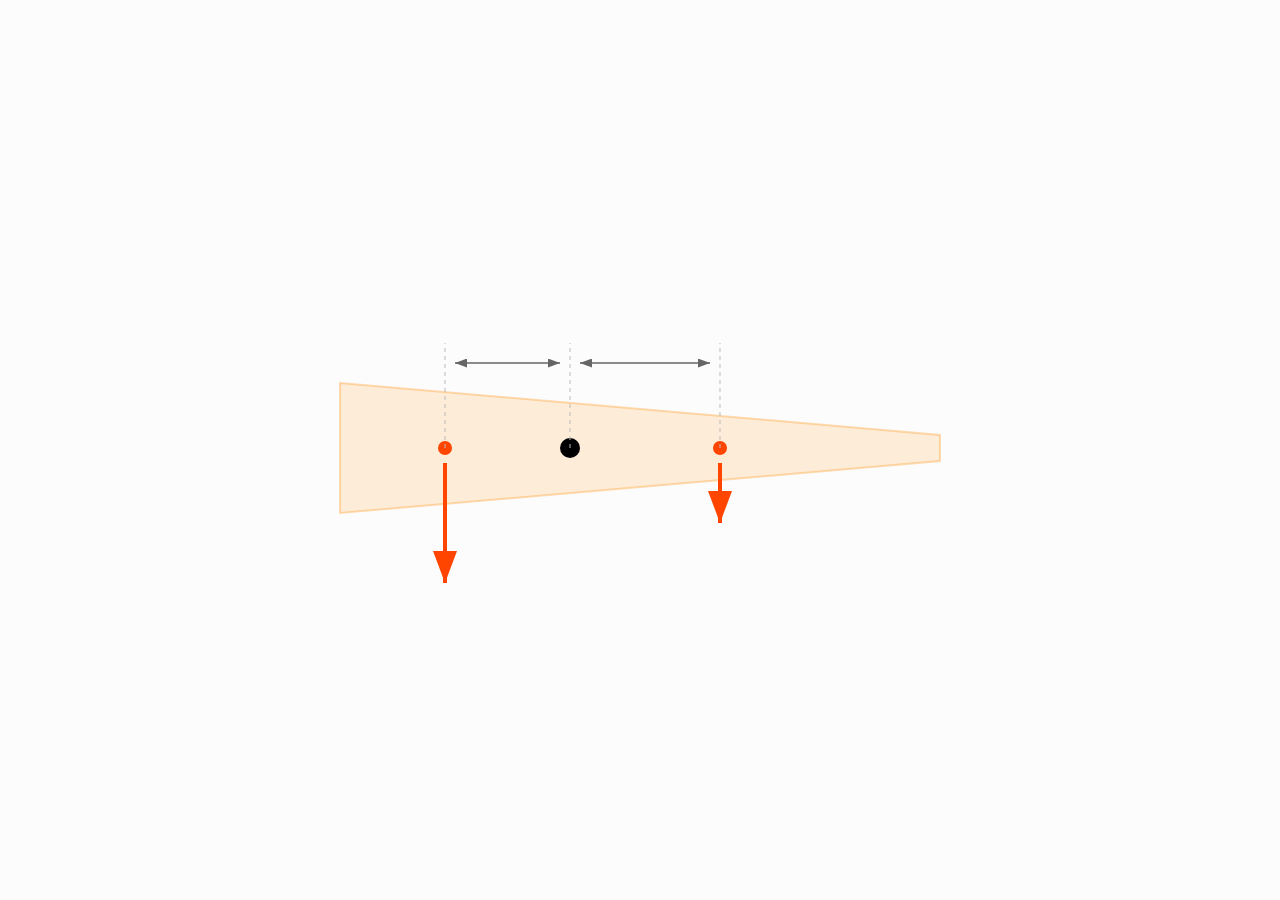
<file: sim-carrot-explanation.html>
<!DOCTYPE html>
<html lang="ja">
<head>
    <meta charset="UTF-8">
    <meta name="viewport" content="width=device-width, initial-scale=1.0">
    <title>にんじんの重心とつり合い（修正版）</title>
    <style>
        :root {
            --carrot-color: #ff8c00;
            --main-cog-color: #000; /* 全体の重心（バランス点） */
            --part-cog-color: #ff4500; /* 左右の重心 */
            --bg-color: #fcfcfc;
        }

        body {
            margin: 0;
            display: flex;
            justify-content: center;
            align-items: center;
            min-height: 100vh;
            background-color: var(--bg-color);
        }

        .container {
            position: relative;
            width: 90vw;
            max-width: 800px;
            aspect-ratio: 16 / 9;
        }

        svg {
            width: 100%;
            height: 100%;
            overflow: visible;
        }

        /* にんじん（水平・透明度高め） */
        .carrot-body {
            fill: var(--carrot-color);
            fill-opacity: 0.15;
            stroke: var(--carrot-color);
            stroke-width: 2;
            stroke-opacity: 0.3;
        }

        /* 各パーツの重心ポイント */
        .cog-part {
            fill: var(--part-cog-color);
        }

        /* 全体の重心（バランス点） */
        .cog-total {
            fill: var(--main-cog-color);
        }

        /* 補助線 */
        .line-main {
            stroke: #444;
            stroke-width: 1.5;
            opacity: 0.2;
        }

        .line-dist {
            stroke: #666;
            stroke-width: 1.5;
            fill: none;
        }

        .marker-line {
            stroke: #bbb;
            stroke-width: 1;
            stroke-dasharray: 4;
        }

        .arrow-head {
            fill: #666;
        }

        .weight-arrow {
            stroke: var(--part-cog-color);
            stroke-width: 4;
        }
    </style>
</head>
<body>

<div class="container">
    <svg viewBox="0 0 800 450">
        <!-- 矢印の定義 -->
        <defs>
            <marker id="arrow-end" markerWidth="8" markerHeight="6" refX="8" refY="3" orient="auto">
                <path d="M0,0 L8,3 L0,6 Z" class="arrow-head" />
            </marker>
            <marker id="arrow-start" markerWidth="8" markerHeight="6" refX="0" refY="3" orient="auto">
                <path d="M8,0 L0,3 L8,6 Z" class="arrow-head" />
            </marker>
            <marker id="weight-arrow-end" markerWidth="8" markerHeight="6" refX="8" refY="3" orient="auto">
                <path d="M0,0 L8,3 L0,6 Z" fill="#ff4500" />
            </marker>
        </defs>

        <!-- 水平なにんじん -->
        <!-- 左端x=100, 全体重心x=330, 右端x=700 -->
        <path class="carrot-body" d="M100,160 L700,212 L700,238 L100,290 Z" />

        <!-- 3つの重心点（物理的に妥当な位置へ修正） -->
        <!-- 左側の重心 (x=205) : 左の太い端寄り -->
        <circle class="cog-part" cx="205" cy="225" r="7" />
        
        <!-- 全体の重心 (x=330) : 支点となる場所 -->
        <circle class="cog-total" cx="330" cy="225" r="10" />

        <!-- 右側の重心 (x=480) : 切り口(330)と先端(700)の間だが、太い切り口側に寄る -->
        <circle class="cog-part" cx="480" cy="225" r="7" />

        <!-- 垂直補助線 -->
        <line class="marker-line" x1="205" y1="225" x2="205" y2="120" />
        <line class="marker-line" x1="330" y1="225" x2="330" y2="120" />
        <line class="marker-line" x1="480" y1="225" x2="480" y2="120" />

        <!-- 距離を示す矢印 L1 (短い腕) -->
        <!-- 330 - 205 = 125 units -->
        <line class="line-dist" x1="215" y1="140" x2="320" y2="140" marker-start="url(#arrow-start)" marker-end="url(#arrow-end)" />
        
        <!-- 距離を示す矢印 L2 (長い腕) -->
        <!-- 480 - 330 = 150 units -->
        <line class="line-dist" x1="340" y1="140" x2="470" y2="140" marker-start="url(#arrow-start)" marker-end="url(#arrow-end)" />

        <!-- 重さを示す下向き矢印（てこの原理：距離が短い方はより重い） -->
        <!-- 左側：重い（矢印を長く） -->
        <line class="weight-arrow" x1="205" y1="240" x2="205" y2="360" marker-end="url(#weight-arrow-end)" />
        <!-- 右側：軽い（矢印を短く） -->
        <line class="weight-arrow" x1="480" y1="240" x2="480" y2="300" marker-end="url(#weight-arrow-end)" />

    </svg>
</div>

</body>
</html>
</file>
